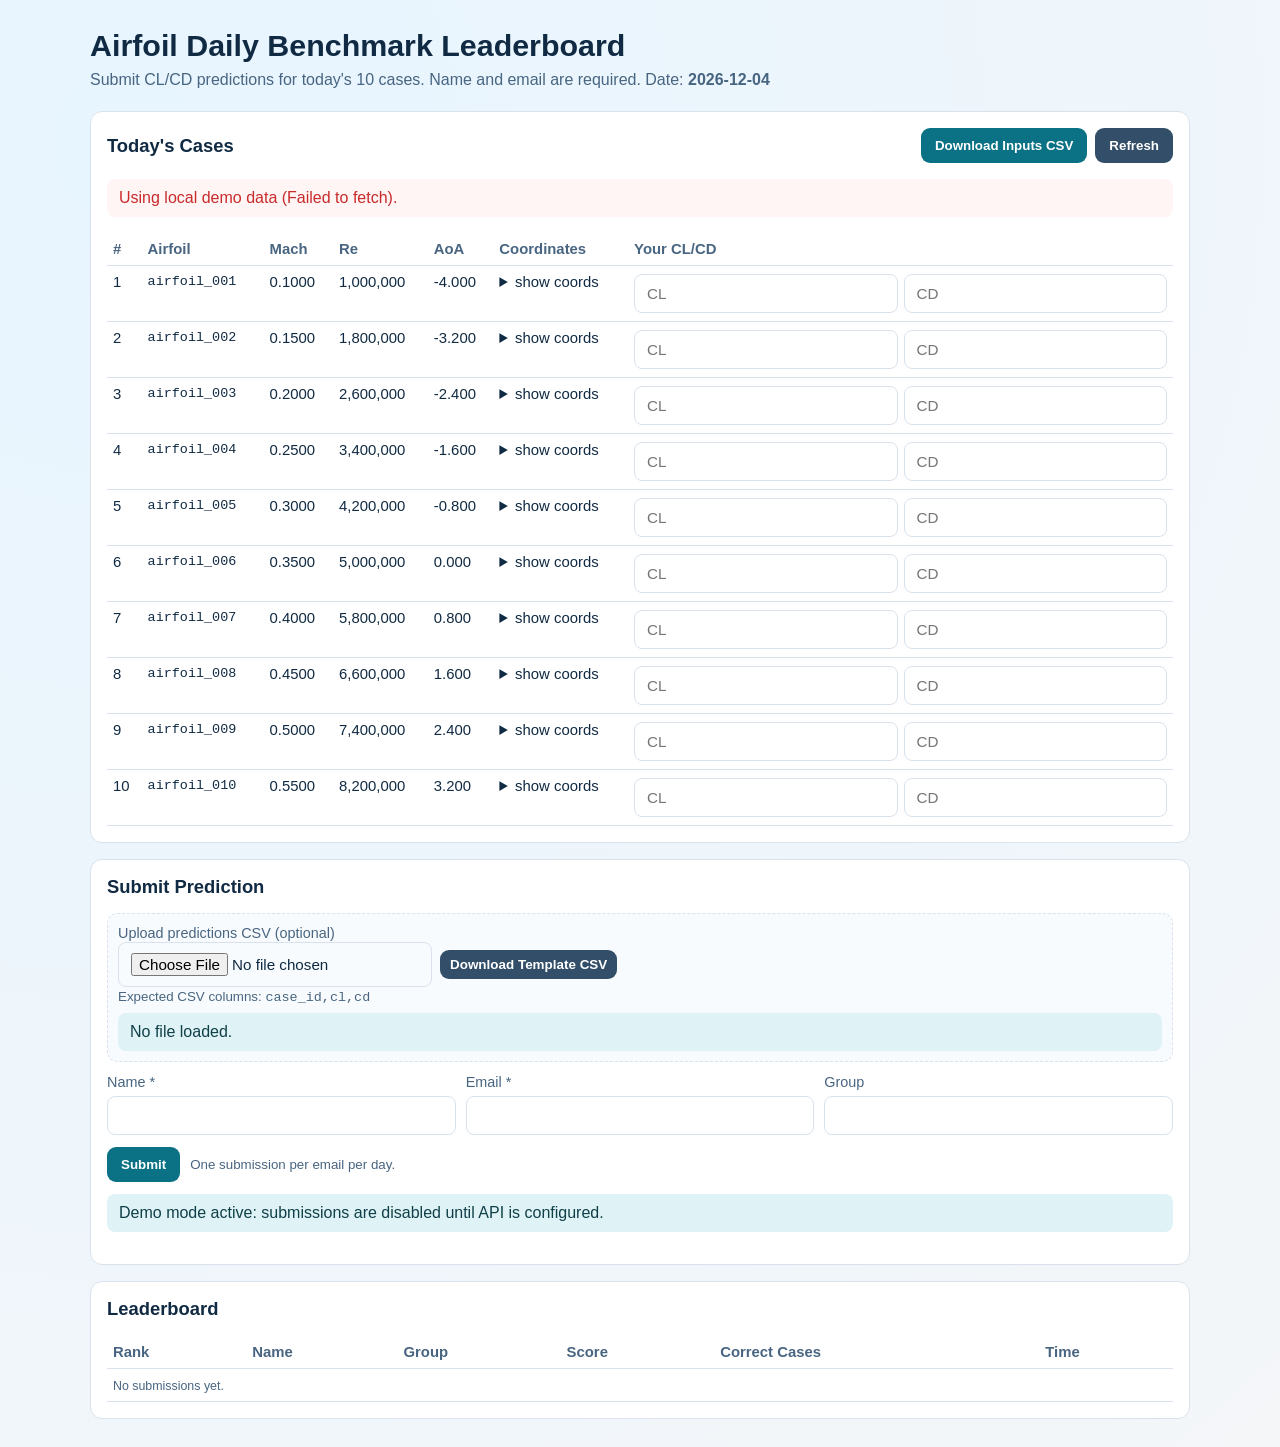
<file: web/frontend/index.html>
<!doctype html>
<html lang="en">
  <head>
    <meta charset="UTF-8" />
    <meta name="viewport" content="width=device-width, initial-scale=1.0" />
    <title>Airfoil Daily Benchmark</title>
    <link rel="stylesheet" href="styles.css" />
  </head>
  <body>
    <main class="container">
      <h1>Airfoil Daily Benchmark Leaderboard</h1>
      <p class="lead">
        Submit CL/CD predictions for today's 10 cases. Name and email are required.
        Date: <strong id="date-label">-</strong>
      </p>

      <section class="card">
        <div style="display:flex;justify-content:space-between;align-items:center;gap:12px;">
          <h2 style="margin:0;font-size:1.15rem;">Today's Cases</h2>
          <div class="btn-group">
            <button id="download-inputs-btn" type="button">Download Inputs CSV</button>
            <button id="refresh-btn" class="secondary" type="button">Refresh</button>
          </div>
        </div>
        <p id="status" class="status">Loading...</p>

        <table>
          <thead>
            <tr>
              <th>#</th>
              <th>Airfoil</th>
              <th>Mach</th>
              <th>Re</th>
              <th>AoA</th>
              <th>Coordinates</th>
              <th>Your CL/CD</th>
            </tr>
          </thead>
          <tbody id="cases-body"></tbody>
        </table>
      </section>

      <section class="card">
        <h2 style="margin-top:0;font-size:1.15rem;">Submit Prediction</h2>
        <form id="submission-form">
          <div class="upload-tools">
            <label for="prediction-file">Upload predictions CSV (optional)</label>
            <div class="btn-group">
              <input id="prediction-file" type="file" accept=".csv,text/csv" />
              <button id="download-template-btn" class="secondary small-btn" type="button">
                Download Template CSV
              </button>
            </div>
            <small>Expected CSV columns: <span class="code">case_id,cl,cd</span></small>
            <p id="file-status" class="status">No file loaded.</p>
          </div>

          <div class="row">
            <div class="field">
              <label for="name">Name *</label>
              <input id="name" name="name" type="text" required />
            </div>
            <div class="field">
              <label for="email">Email *</label>
              <input id="email" name="email" type="email" required />
            </div>
            <div class="field">
              <label for="group">Group</label>
              <input id="group" name="group" type="text" />
            </div>
          </div>
          <div style="margin-top:12px; display:flex; gap:10px; align-items:center;">
            <button id="submit-btn" type="submit">Submit</button>
            <small>One submission per email per day.</small>
          </div>
        </form>
        <p id="result" class="status" style="margin-top:12px;">Awaiting submission.</p>
      </section>

      <section class="card">
        <h2 style="margin-top:0;font-size:1.15rem;">Leaderboard</h2>
        <table>
          <thead>
            <tr>
              <th>Rank</th>
              <th>Name</th>
              <th>Group</th>
              <th>Score</th>
              <th>Correct Cases</th>
              <th>Time</th>
            </tr>
          </thead>
          <tbody id="board-body"></tbody>
        </table>
      </section>
    </main>

    <script src="config.js"></script>
    <script src="app.js"></script>
  </body>
</html>
</file>
<file: web/frontend/styles.css>
:root {
  --bg: #f4f6f8;
  --panel: #ffffff;
  --text: #102a43;
  --muted: #486581;
  --accent: #0b7285;
  --accent-soft: #dff3f7;
  --danger: #c92a2a;
  --ok: #2b8a3e;
  --border: #d9e2ec;
}

* {
  box-sizing: border-box;
}

body {
  margin: 0;
  font-family: "IBM Plex Sans", "Segoe UI", sans-serif;
  color: var(--text);
  background: radial-gradient(circle at 10% 10%, #e7f5ff, var(--bg));
}

.container {
  width: min(1100px, 92vw);
  margin: 28px auto;
}

h1 {
  margin: 0 0 8px;
  font-size: 1.9rem;
}

p.lead {
  margin: 0 0 22px;
  color: var(--muted);
}

.card {
  background: var(--panel);
  border: 1px solid var(--border);
  border-radius: 12px;
  padding: 16px;
  margin-bottom: 16px;
}

.row {
  display: grid;
  grid-template-columns: repeat(3, minmax(0, 1fr));
  gap: 10px;
}

.field {
  display: flex;
  flex-direction: column;
  gap: 6px;
}

label {
  font-size: 0.9rem;
  color: var(--muted);
}

input {
  padding: 10px 12px;
  border: 1px solid var(--border);
  border-radius: 8px;
  font-size: 0.95rem;
}

button {
  background: var(--accent);
  color: #fff;
  border: 0;
  border-radius: 9px;
  padding: 10px 14px;
  font-weight: 600;
  cursor: pointer;
}

button.secondary {
  background: #334e68;
}

button.small-btn {
  padding: 7px 10px;
  font-size: 0.84rem;
}

button:disabled {
  opacity: 0.7;
  cursor: not-allowed;
}

.btn-group {
  display: flex;
  gap: 8px;
  align-items: center;
  flex-wrap: wrap;
}

.upload-tools {
  margin-bottom: 12px;
  padding: 10px;
  border: 1px dashed var(--border);
  border-radius: 10px;
  background: #f8fbfd;
}

.upload-tools .status {
  margin-top: 8px;
  margin-bottom: 0;
}

table {
  width: 100%;
  border-collapse: collapse;
}

th,
td {
  border-bottom: 1px solid var(--border);
  text-align: left;
  padding: 8px 6px;
  vertical-align: top;
  font-size: 0.93rem;
}

th {
  color: var(--muted);
  font-weight: 600;
}

.code {
  font-family: "IBM Plex Mono", monospace;
  font-size: 0.84rem;
}

small {
  color: var(--muted);
}

.status {
  padding: 10px 12px;
  border-radius: 8px;
  background: var(--accent-soft);
  color: #0f3f47;
}

.status.error {
  background: #fff5f5;
  color: var(--danger);
}

.status.ok {
  background: #ebfbee;
  color: var(--ok);
}

.coords {
  white-space: pre-wrap;
  word-break: break-word;
  max-width: 420px;
}

@media (max-width: 900px) {
  .row {
    grid-template-columns: 1fr;
  }

  table,
  thead,
  tbody,
  tr,
  th,
  td {
    display: block;
  }

  th {
    display: none;
  }

  tr {
    border-bottom: 1px solid var(--border);
    margin-bottom: 10px;
  }

  td {
    border-bottom: 0;
    padding: 5px 0;
  }
}
</file>
